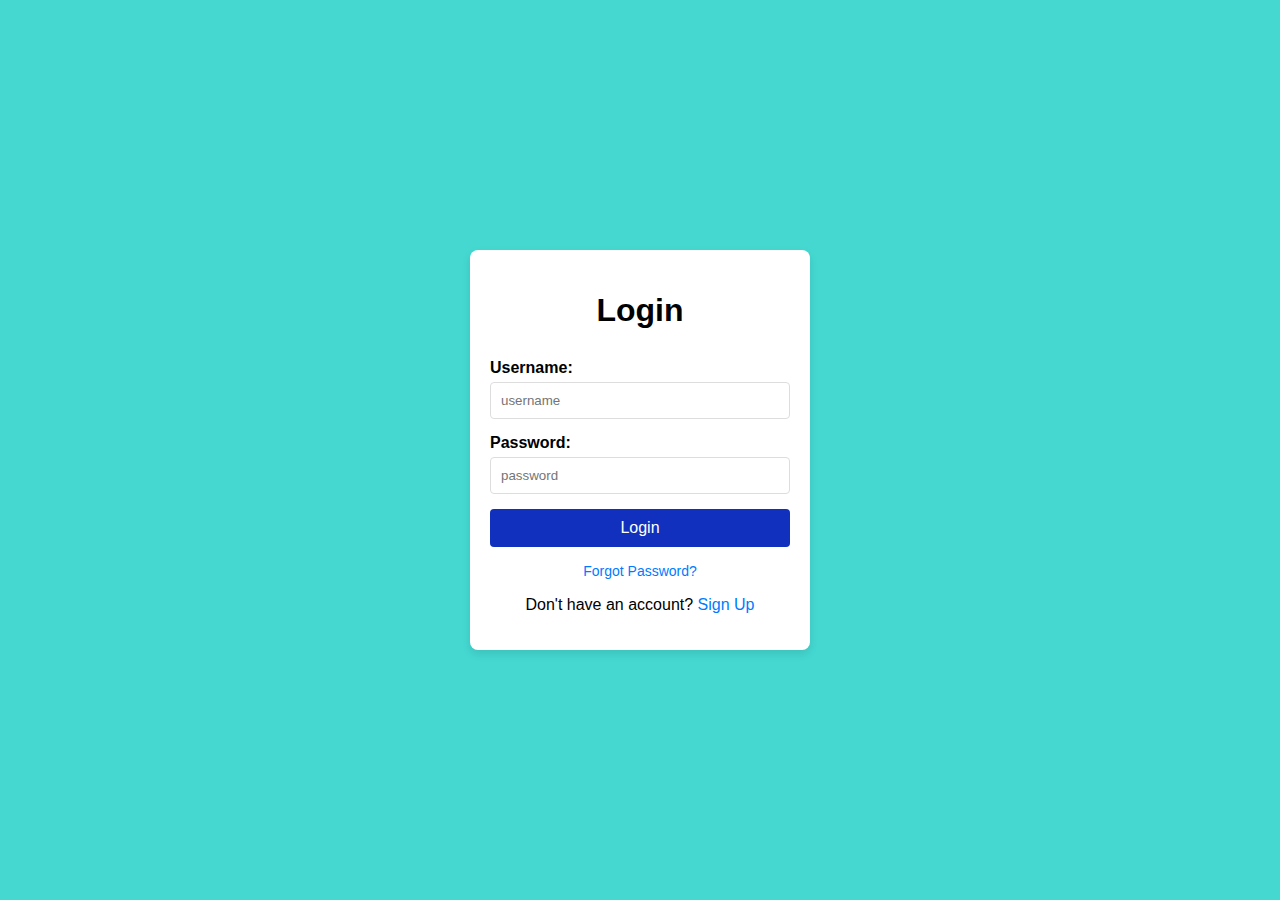
<file: index.html>
<!DOCTYPE html>
<html>
<head>
    <meta charset="UTF-8">
    <title>Login page</title>
    <link rel="stylesheet" href="style.css">
</head>
<body>
    <form  method="POST" action="login.php" >
      <h1 style="text-align: center;margin-bottom: 30px;">Login</h1>
        <div>
            <label for="username">Username:</label>
            <input type="text" name="username" id="username" placeholder="username" required>
        </div>
        <div>
            <label for="password">Password:</label>
            <input type="password" name="password" id="password" placeholder="password" required>
        </div>
        <div>
            <input type="submit" value="Login">
        </div>
        <div class="forgot-password">
            <a href="forgot.html" target="_blank">Forgot Password?</a>
        </div>
        <div class="signup">
            <p>Don't have an account? <a href="register.html" target="_blank">Sign Up</a></p>
        </div>
    </form>
</body>

</html>
</file>
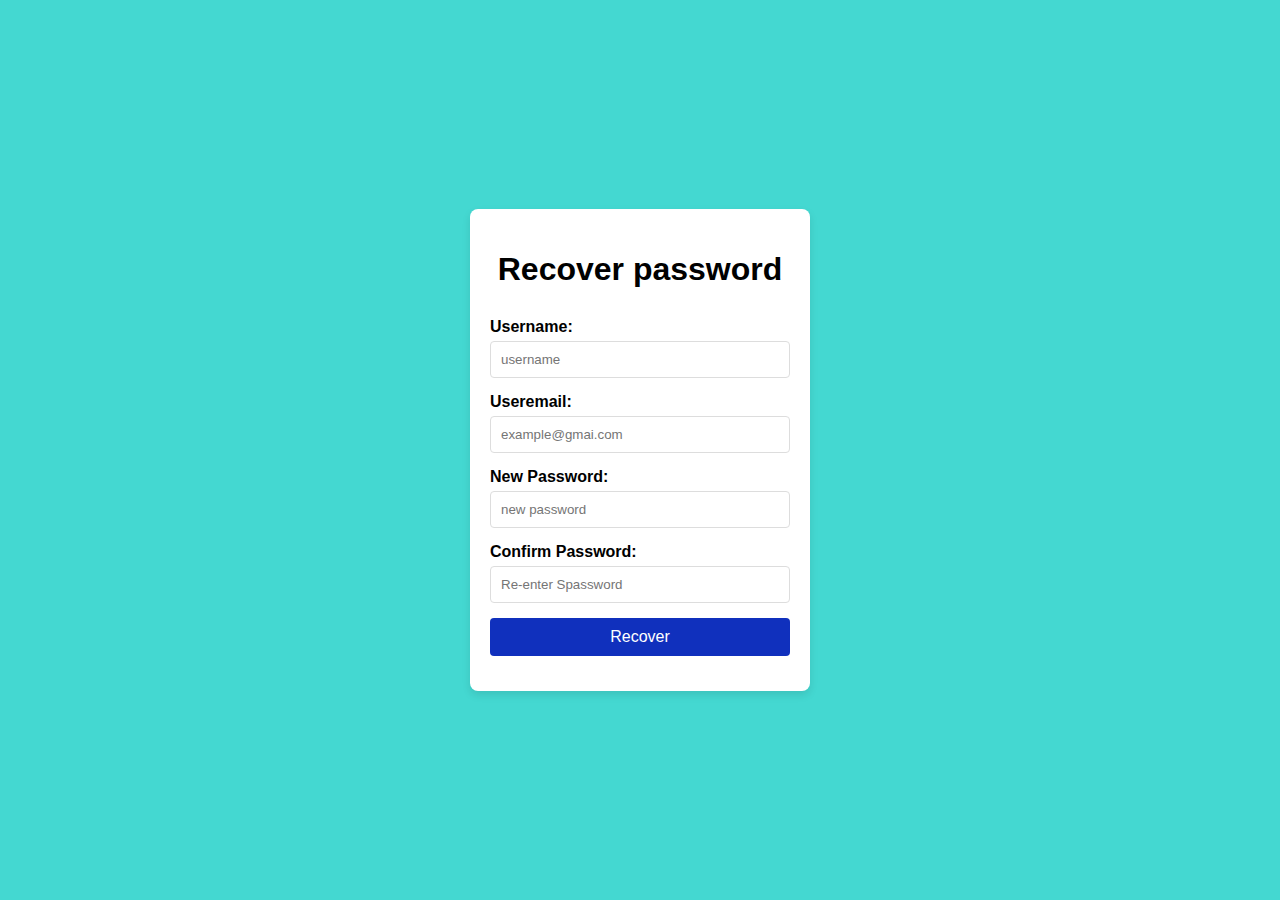
<file: forgot.html>
<!DOCTYPE html>
<html>
<head>
    <meta charset="UTF-8">
    <title>recover password</title>
    <link rel="stylesheet" href="style.css">
</head>
<body>
    <form method="POST" action="forgot.php"  >
        <h1 style="text-align: center;margin-bottom: 30px;">Recover password</h1>
        <div>
            <label for="username">Username:</label>
            <input type="text" name="username" id="username" placeholder="username" required>
        </div>
        <div>
            <label for="email">Useremail:</label>
            <input type="email" name="email" id="email" placeholder="example@gmai.com" required>
        </div>
        <div>
            <label for="newp_assword">New Password:</label>
            <input type="password" name="new_password" id="new_password" placeholder="new password" required>
        </div>
        <div>
            <label for="confirm_password">Confirm Password:</label>
            <input type="password" name="confirm_password" id="confirm_password" placeholder="Re-enter Spassword" required>
        </div>
        <div>
            <input type="submit" value="Recover">
        </div>
        
    </form>
</body>

</html>
</file>
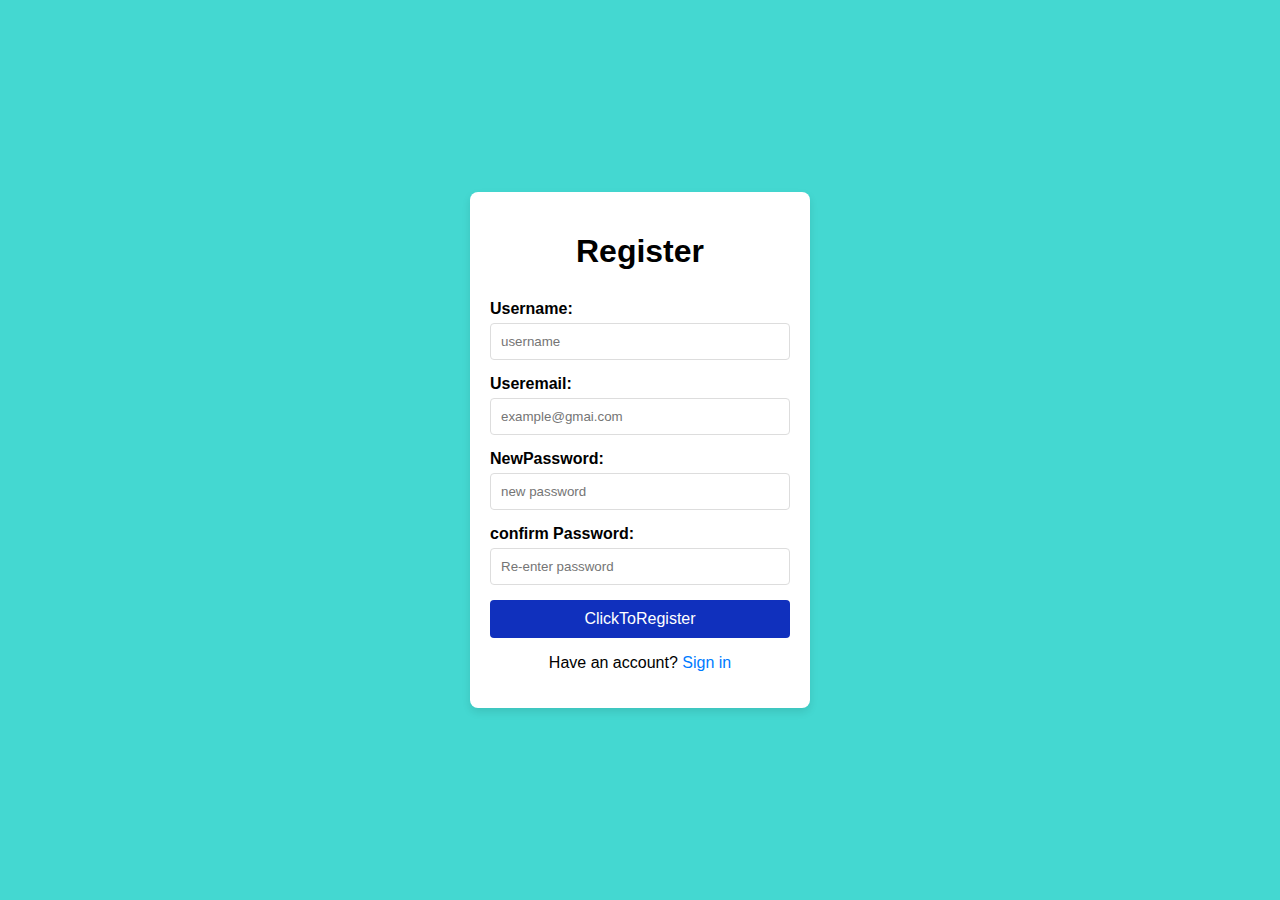
<file: register.html>
<!DOCTYPE html>
<html>
<head>
    <meta charset="UTF-8">
    <title>Regestration page</title>
    <link rel="stylesheet" href="style.css">
</head>
<body>
    <form method="POST" action="register.php" >
        <h1 style="text-align: center;margin-bottom: 30px;">Register</h1>
        <div>
            <label for="username">Username:</label>
            <input type="text" name="username" id="username" placeholder="username" required>
        </div>
        <div>
            <label for="email">Useremail:</label>
            <input type="email" name="email" id="email" placeholder="example@gmai.com" required>
        </div>
        <div>
            <label for="new_password">NewPassword:</label>
            <input type="password" name="new_password" id="new_password" placeholder="new password" required>
        </div>
        <div>
            <label for="confirm_password">confirm Password:</label>
            <input type="password" name="confirm_password" id="confirm_password" placeholder="Re-enter password" required>
        </div>
        <div>
            <input type="submit" value="ClickToRegister">
        </div>
        <div class="sign">
            <p> Have an account? <a href="index.html" >Sign in</a></p>
        </div>
    </form>
</body>
</html>
</file>
<file: style.css>
body {
    
    font-family: Arial, sans-serif;
    background-color: #44d8d1;
    margin: 0;
    padding: 0;
    display: flex;
    justify-content: center;
    align-items: center;
    height: 100vh
}

form {
    background-color: white;
    padding: 20px;
    border-radius: 8px;
    box-shadow: 0 4px 8px rgba(0, 0, 0, 0.1);
    width: 300px;
}

form div {
    margin-bottom: 15px;
}

label {
    display: block;
    margin-bottom: 5px;
    font-weight: bold;
}
input[type="text"],
input[type="email"],
input[type="password"]{
    width: 100%;
    padding: 10px;
    border: 1px solid #ddd;
    border-radius: 4px;
    box-sizing: border-box;
}

input[type="submit"] {
    width: 100%;
    padding: 10px;
    background-color: #1030bd;
    color: white;
    border: none;
    border-radius: 4px;
    font-size: 16px;
    cursor: pointer;
}

input[type="submit"]:hover {
    background-color: #0a07c5;
}
.forgot-password {
    margin-top: 10px;
    text-align: center;
}

.forgot-password a {
    color: #007bff;
    text-decoration: none;
    font-size: 14px;
}

.forgot-password a:hover {
    text-decoration: underline;
}
.signup {
    text-align: center;
    margin-top: 10px;
}

.signup a {
    color: #007bff;
    text-decoration: none;
}

.signup a:hover {
    text-decoration: underline;
}
.sign {
    text-align: center;
    margin-top: 10px;
}

.sign a {
    color: #007bff;
    text-decoration: none;
}

.sign a:hover {
    text-decoration: underline;
}
</file>
